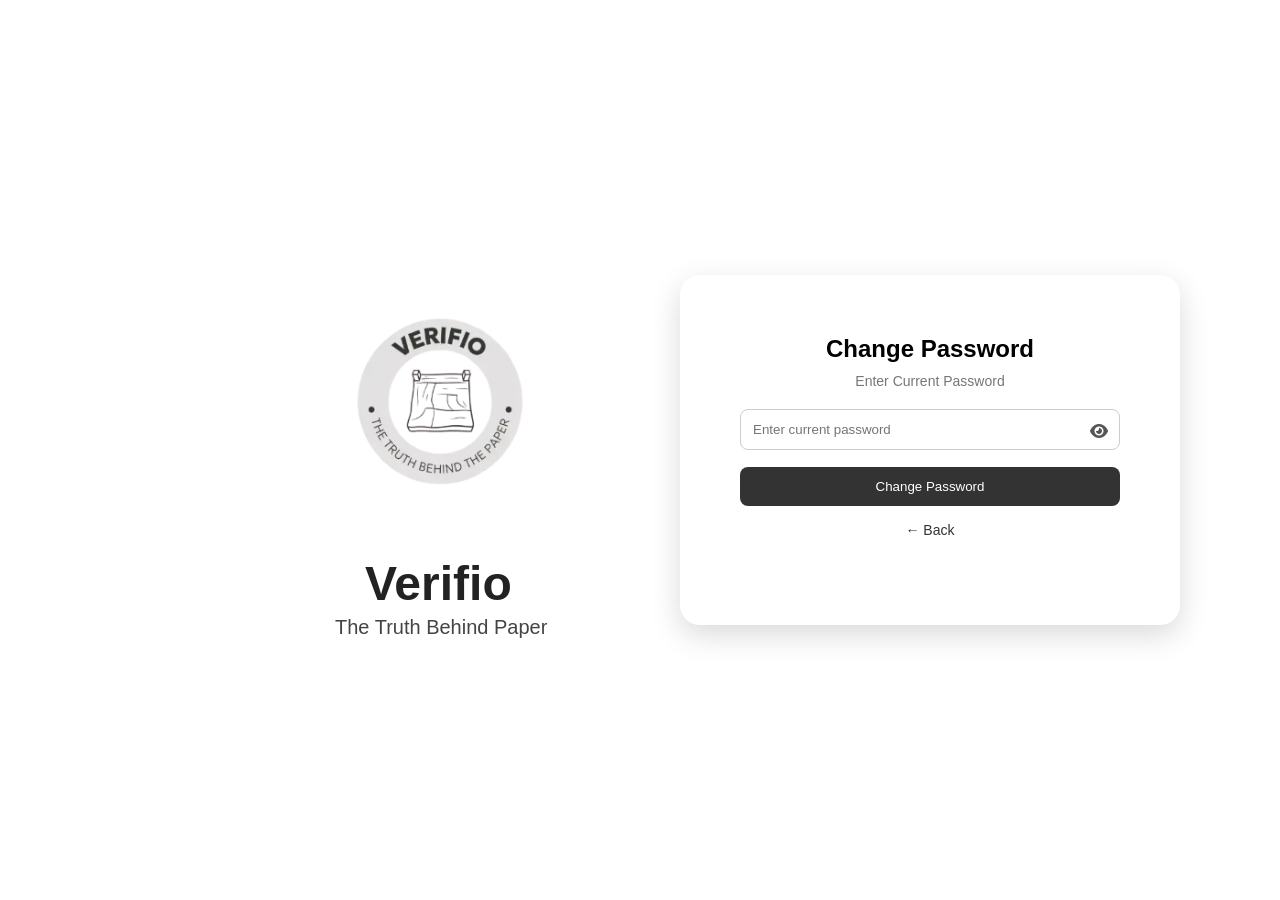
<file: templates/Curr_Password.html>
<!DOCTYPE html>
<html lang="en">
<head>
<meta charset="UTF-8">
<title>Change Password - Verifio</title>
<link rel="icon" href="/static/images/logo.png">
<link rel="stylesheet" href="/static/css/curr_password.css">
<link rel="stylesheet" href="https://cdnjs.cloudflare.com/ajax/libs/font-awesome/6.5.0/css/all.min.css">
</head>

<body>

<div class="container">

    <!-- LEFT SIDE -->
    <div class="left">
        <div class="branding">
            <img src="/static/images/logo.png" class="logo">
            <h1 style="padding-left: 65px;">Verifio</h1>
            <p style="padding-left: 35px;">The Truth Behind Paper</p>
        </div>
    </div>

    <!-- RIGHT SIDE -->
    <div class="right">

        <div class="form-box">

            <h2>Change Password</h2>
            <p class="sub-text">Enter Current Password</p>

            <form method="POST" action="/reset-logged-password">

                <div class="password-box">
                    <input type="password" id="password" name="password" placeholder="Enter current password" required>
                    <i class="fa-solid fa-eye" onclick="togglePassword(this)"></i>
                </div>
                <p id="pass-msg" style="padding-bottom: 2px;"></p>

                <button type="submit" class="primary">Change Password</button>

                <p class="back">
                    <a onclick="Profile()" style="cursor: pointer">← Back</a>
                </p>

            </form>
        </div>

    </div>

</div>
<script>
function Profile(){
    window.location.href="/profile";
}

document.querySelector("form").addEventListener("submit", function(e){

    e.preventDefault();

    const password = document.getElementById("password").value;
    const msg = document.getElementById("pass-msg");

    fetch('/verify-password', {
        method: "POST",
        headers: {
            "Content-Type": "application/json"
        },
        body: JSON.stringify({password: password})
    })
    .then(res => res.json())
    .then(data => {

        if(!data.correct){
            msg.innerText = "Please enter correct password.";
            msg.style.color = "red";
        } else {
            msg.innerText = "";
            window.location.href = "/reset-logged-password";
        }

    })
    .catch(err => console.log(err));

});

function togglePassword(icon) {
    let input = icon.previousElementSibling;

    if (input.type === "password") {
        input.type = "text";
        icon.classList.remove("fa-eye");
        icon.classList.add("fa-eye-slash");
    } else {
        input.type = "password";
        icon.classList.remove("fa-eye-slash");
        icon.classList.add("fa-eye");
    }
}
</script>
</body>
</file>
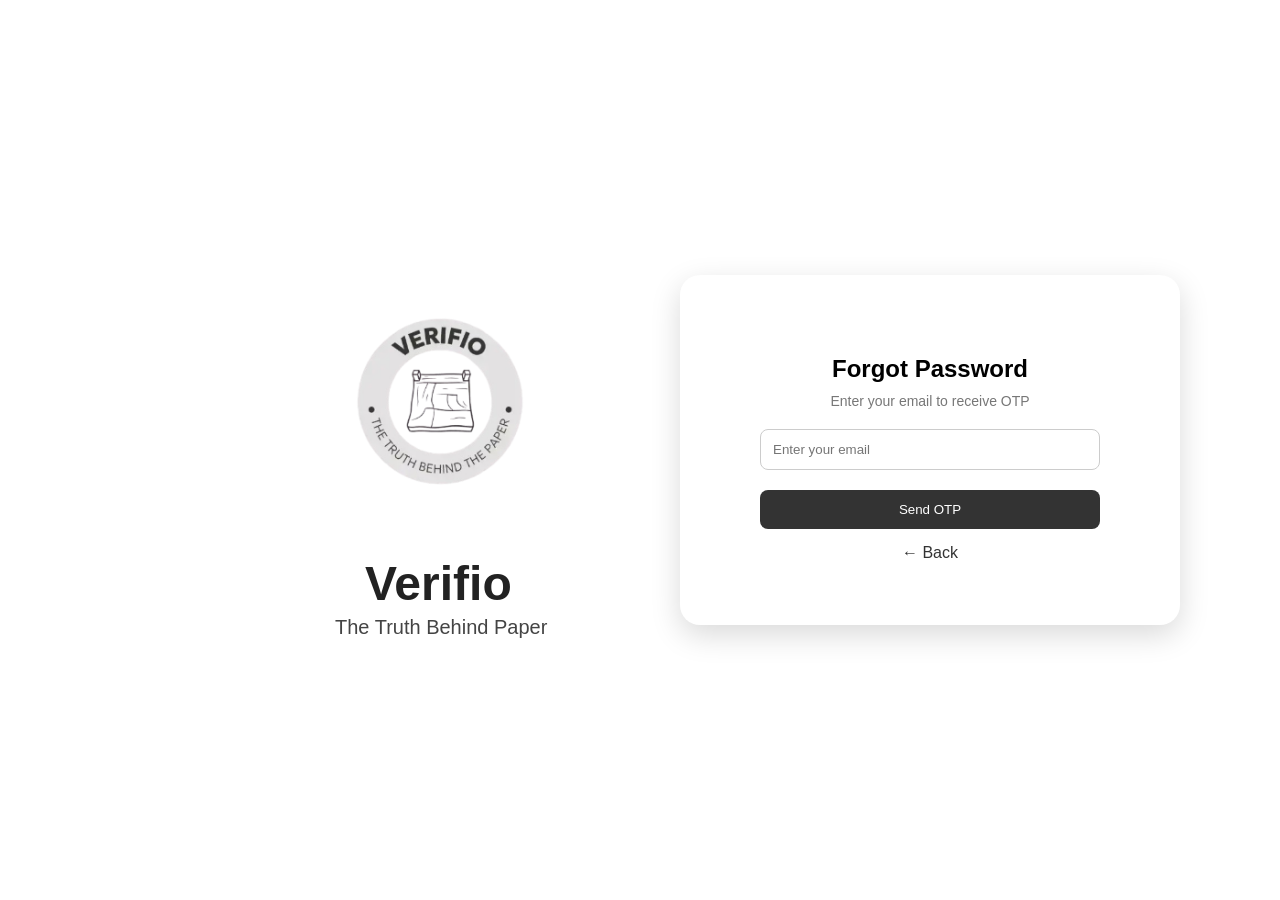
<file: templates/forgot.html>
<!DOCTYPE html>
<html lang="en">
<head>
<meta charset="UTF-8">
<title>Forgot Password - Verifio</title>
<link rel="icon" href="/static/images/logo.png">
<link rel="stylesheet" href="/static/css/forgot.css">
<link rel="stylesheet" href="https://cdnjs.cloudflare.com/ajax/libs/font-awesome/6.5.0/css/all.min.css">

</head>

<body>

<div class="container">

    <!-- LEFT SIDE (BRANDING) -->
    <div class="left">
        <div class="branding">
            <img src="/static/images/logo.png" class="logo">
            <h1 style="padding-left: 65px;">Verifio</h1>
            <p style="padding-left: 35px;">The Truth Behind Paper</p>
        </div>
    </div>

    <!-- RIGHT SIDE (FORM) -->
    <div class="right">

        <div class="form-box">

            <h2>Forgot Password</h2>
            <p class="sub-text">Enter your email to receive OTP</p>

            <form method="POST" action="/send-otp">

                <input type="email" id="email" name="email" placeholder="Enter your email" required>
                <p id="email-msg" style="padding-bottom: 5px;"></p>

                <button type="submit" class="primary">Send OTP</button>

                <p class="back">
                    <a onclick="Login()" style="cursor: pointer">← Back</a>
                </p>

            </form>
        </div>

    </div>

</div>
<script>
function SendOTP(){
    window.location.href = "/send-otp";
}
function Login(){
    window.location.href="/";
}
document.addEventListener("DOMContentLoaded" , function(){
    const msg = document.getElementById('email-msg');
    const emailInput = document.getElementById('email');
    let emailValid = false;

    function checkEmail(){
        let email = emailInput.value;

        if(!email){
            msg.innerText="";
            emailValid = false;
            return;
        }

        fetch('/check-forgot-email' , {
            method: "POST",
            headers: {
                "Content-Type": "application/json",
            },
            body: JSON.stringify({email:email})
        })
        .then(res => res.json())
        .then(data => {
            if(!data.exists){
                msg.innerText = "The account cannot be found.";
                msg.style.color = "red";
                emailValid = false;
            }
            else if (data.auth_type !== "local") {
                console.log(data);
                msg.innerText = "This account uses " + data.auth_type + " login.";
                msg.style.color = "red";
                emailValid = false;
            }
            else{
                msg.innerText = "";
                emailValid = true;
            }
        })
        .catch(err => console.log(err));
    }


    emailInput.addEventListener('blur' , checkEmail );
    emailInput.addEventListener('input' , checkEmail );
    const form = document.querySelector("form");

    form.addEventListener("submit", function(e){
        if (!emailValid) {
            e.preventDefault();
            msg.innerText = "Please enter a valid local account email.";
            msg.style.color = "red";
        }
    });
});
</script>
</body>
</html>
</file>
<file: static/css/curr_password.css>
/* RESET */
* {
    margin: 0;
    padding: 0;
    box-sizing: border-box;
    font-family: Arial, sans-serif;
}

/* BACKGROUND */
body {
    background: linear-gradient(135deg, #d9d9d9);
}

/* LAYOUT */
.container {
    display: flex;
    height: 100vh;
}

/* LEFT SIDE */
.left {
    flex: 0.7;
    display: flex;
    justify-content: center;
    align-items: center;
}

.logo {
    height: 280px;
    width: 280px;
    margin-bottom: 10px;
    object-fit: contain;
}

.branding {
    padding-left: 300px;
}

.branding h1 {
    font-size: 48px;
    font-weight: bold;
    color: #222;
}

.branding p {
    font-size: 20px;
    color: #444;
    margin-top: 5px;
}

/* RIGHT SIDE */
.right {
    flex: 1.3;
    display: flex;
    justify-content: center;
    align-items: center;
}

/* FORM BOX */
.form-box {
    min-height: 350px;
    width: 500px;
    padding: 60px;
    background: white;
    border-radius: 20px;
    box-shadow: 0 10px 30px rgba(0,0,0,0.15);
    text-align: center;
}

/* TITLE */
.form-box h2 {
    margin-bottom: 10px;
}

.sub-text {
    font-size: 14px;
    color: #777;
    margin-bottom: 20px;
}

.form-box input {
    width: 100%;
    padding: 12px;
    margin-bottom: 15px;
    border: 1px solid #ccc;
    border-radius: 8px;
}

.password-box {
    position: relative;
}

.password-box input {
    width: 100%;
    padding: 12px;
    padding-right: 45px; /* space for icon */
    border: 1px solid #ccc;
    border-radius: 8px;
}

.password-box i {
    padding-bottom: 13px;
    position: absolute;
    right: 12px;
    top: 50%;
    transform: translateY(-50%);
    cursor: pointer;
    color: #555;
    font-size: 16px;
}

/* BUTTON */
.primary {
    width: 100%;
    padding: 12px;
    background: #333;
    color: white;
    border: none;
    border-radius: 8px;
    cursor: pointer;
    transition: 0.3s;
}

.primary:hover {
    background: #555;
}

/* ERROR / SUCCESS */
.form-box p[style*="red"],
.form-box p[style*="green"] {
    font-size: 14px;
    margin-bottom: 10px;
}

/* BACK LINK */
.back {
    margin-top: 15px;
}

.back a {
    text-decoration: none;
    color: #333;
    font-size: 14px;
}

.back a:hover {
    text-decoration: underline;
}

/* RESPONSIVE */
@media (max-width: 900px) {
    .container {
        flex-direction: column;
    }

    .left {
        display: none;
    }

    .right {
        flex: 1;
    }

    .form-box {
        width: 90%;
        padding: 40px;
    }
}
</file>
<file: static/css/forgot.css>
* {
    margin: 0;
    padding: 0;
    box-sizing: border-box;
    font-family: Arial, sans-serif;
}

body {
    background: linear-gradient(135deg, #d9d9d9);
}

/* LAYOUT */
.container {
    display: flex;
    height: 100vh;
}

/* LEFT SIDE */
.left {
    flex: 0.7;
    display: flex;
    justify-content: center;
    align-items: center;
}

.logo {
    height: 280px;
    width: 280px;
    margin-bottom: 10px;
    object-fit: contain;
}

.branding{
    padding-left: 300px;
}

.branding h1 {
    font-size: 48px;
    font-weight: bold;
    color: #222;
    margin: 0;
    /* Removed padding-left: 85px; */
}

.branding p {
    font-size: 20px;
    color: #444;
    margin-top: 5px;
    /* Removed padding-left: 55px; */
}

/* RIGHT SIDE */
.right {
    flex: 1.3;
    display: flex;
    justify-content: center;
    align-items: center;
}

/* FORM BOX */
.form-box {
    height: 350px;
    width: 500px;
    padding: 80px;
    background: white;
    border-radius: 20px;
    box-shadow: 0 10px 30px rgba(0,0,0,0.15);
    text-align: center;
}

/* TITLE */
.form-box h2 {
    margin-bottom: 10px;
}

.sub-text {
    font-size: 14px;
    color: #777;
    margin-bottom: 20px;
}

/* INPUT */
.form-box input {
    width: 100%;
    padding: 12px;
    margin-bottom: 15px;
    border: 1px solid #ccc;
    border-radius: 8px;
}

/* BUTTON */
.primary {
    width: 100%;
    padding: 12px;
    background: #333;
    color: white;
    border: none;
    border-radius: 8px;
    cursor: pointer;
    transition: 0.3s;
}

.primary:hover {
    background: #555;
}

/* BACK LINK */
.back {
    margin-top: 15px;
}

.back a:hover {
    text-decoration: underline;
}

.back a {
    text-decoration: none;
    color: #333;
}

.back a:hover {
    text-decoration: underline;
}
</file>
